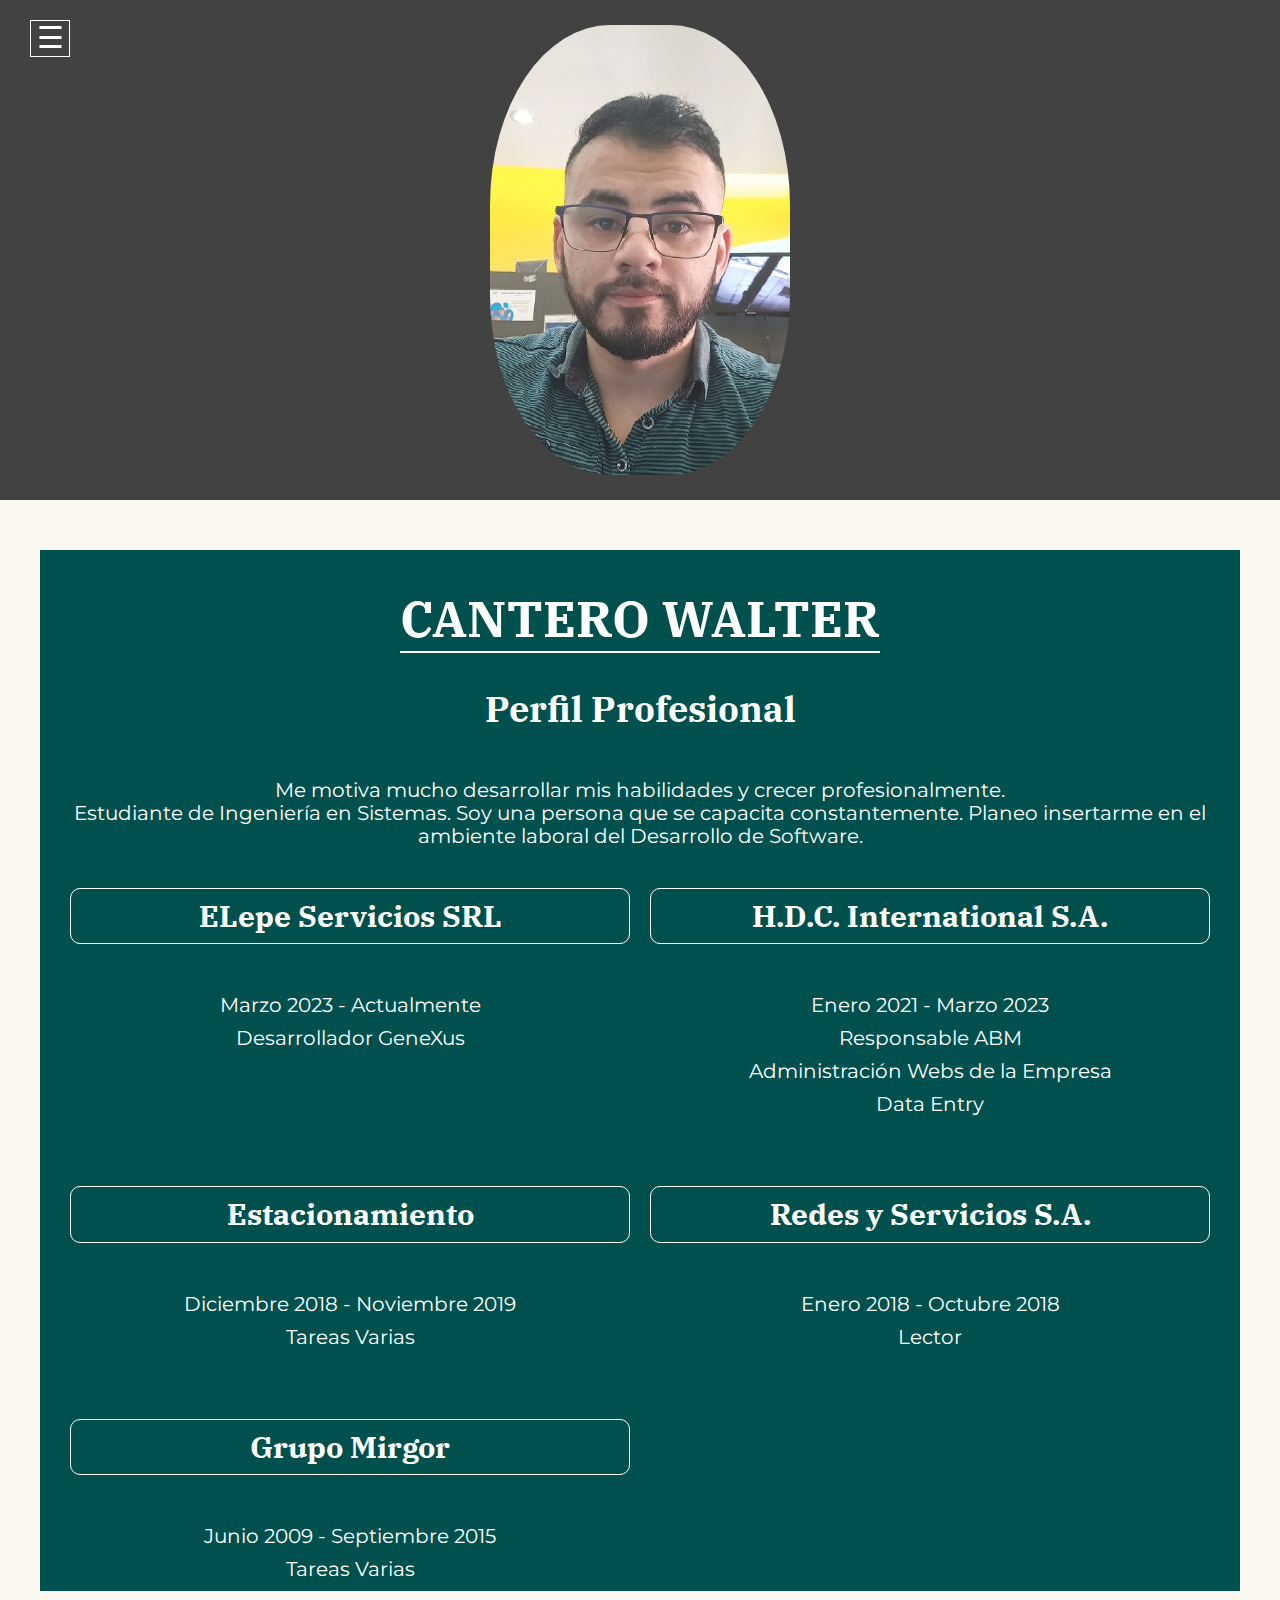
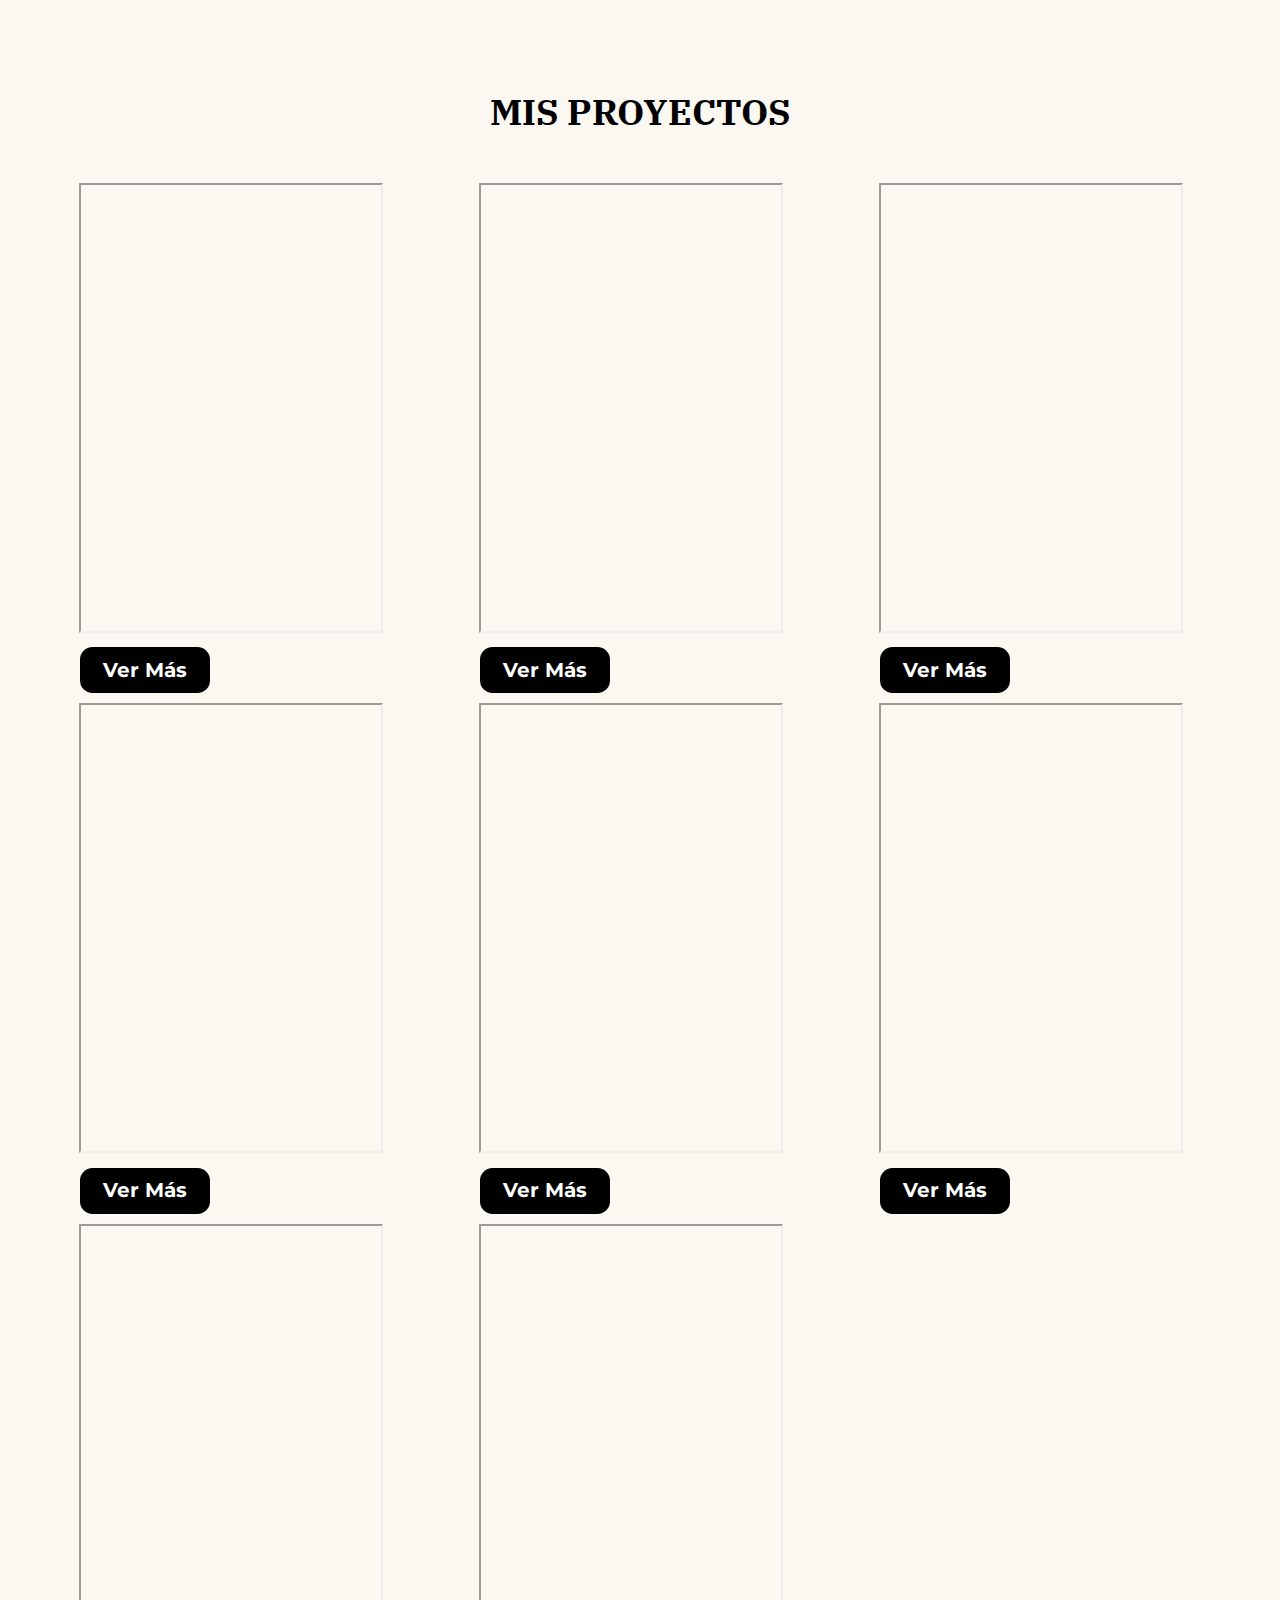
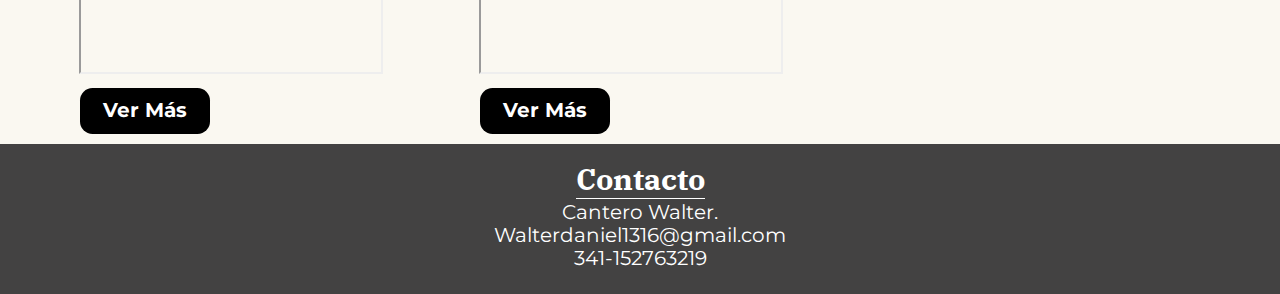
<file: index.html>
<!DOCTYPE html>
<html lang="es">
  <head>
    <meta charset="UTF-8" />
    <meta http-equiv="X-UA-Compatible" content="IE=edge" />
    <meta name="viewport" content="width=device-width, initial-scale=1.0" />
    <link rel="stylesheet" href="/styles/normalize.css" />
    <link rel="preconnect" href="https://fonts.googleapis.com">
    <link rel="preconnect" href="https://fonts.gstatic.com" crossorigin>
    <link href="https://fonts.googleapis.com/css2?family=IBM+Plex+Serif:wght@400;700&family=Montserrat:ital,wght@1,400;1,900&display=swap" rel="stylesheet">
    <link rel="stylesheet" href="/styles/globales.css">
    <link rel="stylesheet" href="https://i.icomoon.io/public/temp/ba1a8ee117/UntitledProject/style.css">
    <title>CvCanteroWalter</title>
  </head>
  <body>


    <!-- Sidebar -->

    <div id="sidebar">
      <!-- Icono -->
      <div class="toggle-btn">
        <span>&#9776;</span>
      </div>
      <!-- Fin Icono -->
      <ul>
        <li><img src="/Image/WC.png" alt="Logotipo" class="logo"></li>
        <li><a href="/index.html">Inicio</a></li>
        <li><a href="#1">Experiencia</a></li>
        <li><a href="#2">Proyectos</a></li>
      </ul>
    </div>

    <!-- Fin Sidebar -->

    <!-- Header -->
    <div class="header">
      <div class="header__header"></div>
      <div></div>
    </div>
    </div>
    <!-- Fin Header -->

    <!-- Titulo y Perfil -->
    <section class="contenido contenedor">
      <h1 class="titulo">Cantero Walter</h1>
      <div class="datos">
        <div class="perfil">
          <h2 class="perfil__titulo">Perfil Profesional</h2>
          <p class="perfil__texto">
            Me motiva mucho desarrollar mis habilidades y crecer profesionalmente.
          </p>
          <p class="perfil__texto">Estudiante de Ingeniería en Sistemas. Soy una persona que se capacita constantemente. Planeo insertarme en el ambiente laboral del Desarrollo de Software.</p>
        </div>
      </div>


      <!--Experiencia   -->
      <div class="experiencia contenedor" id="1">

        <!-- expeciencia -->
        <div class="experiencia__uno">
          <h3 class="experiencia__titulo">ELepe Servicios SRL</h3>
          <ul class="experiencia__lista">
            <li>Marzo 2023 - Actualmente</li>
            <li>Desarrollador GeneXus</li>
          </ul>
        </div>
         <!-- expeciencia -->

          <!-- expeciencia -->
         <div class="experiencia__uno">
            <h3 class="experiencia__titulo">H.D.C. International S.A.</h3>
              <ul class="experiencia__lista">
                  <li>Enero 2021 - Marzo 2023</li>
                  <li>Responsable ABM</li>
                  <li>Administración Webs de la Empresa</li>
                  <li>Data Entry</li>
              </ul>
          </div>
          <!-- expeciencia -->
          <!-- expeciencia -->
          <div class="experiencia__uno">
            <h3 class="experiencia__titulo">Estacionamiento</h3>
              <ul class="experiencia__lista">
                  <li>Diciembre 2018 - Noviembre 2019</li>
                  <li>Tareas Varias</li>
              </ul>
          </div>
          <!-- expeciencia -->             
          <!-- expeciencia -->
          <div class="experiencia__uno">
            <h3 class="experiencia__titulo">Redes y Servicios S.A.</h3>
              <ul class="experiencia__lista">
                  <li>Enero 2018 - Octubre 2018</li>
                  <li>Lector</li>
              </ul>
          </div>
          <!-- expeciencia -->       
          <!-- expeciencia -->
          <div class="experiencia__uno">
            <h3 class="experiencia__titulo">Grupo Mirgor</h3>
              <ul class="experiencia__lista">
                  <li>Junio 2009 - Septiembre 2015</li>
                  <li>Tareas Varias</li>
              </ul>
          </div>
          <!-- expeciencia -->              
        
      </div>
      <!-- Fin Experiencia -->
  
</section>
<!-- Proyectos -->
<section class="contenedor seccionProyectos" id="2">
  <h2 class="proyectos__titulo">Mis Proyectos</h2>
      <div class="proyectos ">
        <div class="proyectos__titulo__contenedor">
          <div class="proyectos__iframe contenedor">
            <iframe src="https://famous-marigold-9d277c.netlify.app" class="proyectos__pag" ></iframe>
          </div>
          <button class="btn"> <a href="https://famous-marigold-9d277c.netlify.app" target="_blank">Ver Más</a>
          </button>
        </div>

        <div class="proyectos__titulo__contenedor">
          <div class="proyectos__iframe contenedor">
            <iframe src="https://webventas.netlify.app/" class="proyectos__pag" ></iframe>
          </div>
          <button class="btn"> <a href="https://webventas.netlify.app/" target="_blank">Ver Más</a>
          </button>
        </div>

        <div class="proyectos__titulo__contenedor">
          <div class="proyectos__iframe contenedor">
            <iframe src="https://desarrollo-petittjuliete.netlify.app" class="proyectos__pag" ></iframe>
          </div>
          <button class="btn"> <a href="https://desarrollo-petittjuliete.netlify.app" target="_blank">Ver Más</a>
          </button>
        </div>   

        <div class="proyectos__titulo__contenedor">
          <div class="proyectos__iframe contenedor">
            <iframe src="https://desarrollo-segurosgenerales.netlify.app" class="proyectos__pag" ></iframe>
          </div>
          <button class="btn"> <a href="https://desarrollo-segurosgenerales.netlify.app" target="_blank">Ver Más</a>
          </button>
        </div>        
 
        <div class="proyectos__titulo__contenedor">
          <div class="proyectos__iframe contenedor">
            <iframe src="https://desarrollo-presentacion-waltercan.netlify.app" class="proyectos__pag" ></iframe>
          </div>
          <button class="btn"> <a href="https://desarrollo-presentacion-waltercan.netlify.app" target="_blank">Ver Más</a>
          </button>
        </div> 

        <div class="proyectos__titulo__contenedor">
          <div class="proyectos__iframe contenedor">
            <iframe src="https://desarrollo-tiendavirtual-waltercan.netlify.app" class="proyectos__pag" ></iframe>
          </div>
          <button class="btn"> <a href="https://desarrollo-tiendavirtual-waltercan.netlify.app" target="_blank">Ver Más</a>
          </button>
        </div> 

        <div class="proyectos__titulo__contenedor">
          <div class="proyectos__iframe contenedor">
            <iframe src="https://desarrollo-blogcafe-waltercan.netlify.app" class="proyectos__pag" ></iframe>
          </div>
          <button class="btn"> <a href="https://desarrollo-blogcafe-waltercan.netlify.app" target="_blank">Ver Más</a>
          </button>
        </div>

        <div class="proyectos__titulo__contenedor">
          <div class="proyectos__iframe contenedor">
            <iframe src="https://desarrollo-festivalmusica-waltercan.netlify.app" class="proyectos__pag" ></iframe>
          </div>
          <button class="btn"> <a href="https://desarrollo-festivalmusica-waltercan.netlify.app" target="_blank">Ver Más</a>
          </button>
        </div>         
      </div>
      
  <!-- Fin Proyectos -->

</section>
    <!-- Fin Titulo y Perfil -->

  <!-- Footer -->
  <footer class="footer">
    <h3 class="footer__contacto">Contacto</h3>
    <p>Cantero Walter.</p>
    <p>Walterdaniel1316@gmail.com</p>
    <p>341-152763219</p>
  </footer>
  <!-- Fin Footer -->
    <script src="main.js"></script>
</html>
</file>
<file: styles/globales.css>
:root {
  --fuenteHeading: "IBM Plex Serif", serif;
  --fuenteParrafos: "Montserrat", sans-serif;
  --primario: #00504e;
  --secundario: #fed049;
  --celesteOscuro: #68b984;
  --celesteClaro: #faf8f1;
  --blanco: #ffffff;
  --negro: #000000;
  --fondoHeader: #434242;
}

html {
  font-size: 62.5%;
  box-sizing: border-box;
}
*,
*::before,
*::after {
  box-sizing: inherit;
}
* {
  margin: 0;
  padding: 0;
}
body {
  font-family: var(--fuenteParrafos);
  font-size: 1.6rem;
  background-color: var(--celesteClaro);
}
p {
  font-size: 2rem;
}

.contenedor {
  width: 95%;
  max-width: 120rem;
  margin: 0 auto;
}
a {
  text-decoration: none;
  color: var(--blanco);
}
h1,
h2,
h3 {
  margin: 0 0 5rem 0;
  font-family: var(--fuenteHeading);
}
h1 {
  font-size: 4rem;
}
h2 {
  font-size: 3.6rem;
}
h3 {
  font-size: 3rem;
}

/* Sidebar */

#sidebar {
  position: fixed;
  width: 20rem;
  height: 100%;
  background-color: var(--primario);
  left: -20rem;
  transition: all 500ms linear;
}
#sidebar.active {
  left: 0rem;
}

#sidebar ul li {
  color: var(--blanco);
  text-align: center;
  list-style: none;
  border-bottom: 1px solid;
  padding: 1.5rem 1rem;
  cursor: pointer;
}
.logo {
  display: block;
  margin: 0 auto;
}

#sidebar .toggle-btn {
  position: absolute;
  left: 23rem;
  top: 2rem;
  cursor: pointer;
}
#sidebar .toggle-btn span {
  display: block;
  width: 4rem;
  text-align: center;
  font-size: 3rem;
  border: 1px solid var(--blanco);
  color: var(--blanco);
}

/* Header */

.header {
  background-color: var(--fondoHeader);
  height: 50rem;
  display: flex;
  justify-content: center;
  align-items: center;
}
.header__header {
  background-image: url(/Image/Yo.jpg);
  background-repeat: no-repeat;
  background-size: cover;
  background-position: center center;
  border-radius: 40%;
  width: 30rem;
  height: 45rem;
}

/* Titulo y Perfil */

.contenido {
  background-color: var(--primario);
  text-align: center;
  margin-top: 5rem;
  color: var(--blanco);
  padding-top: 4rem;
}
.titulo {
  display: inline;
  text-transform: uppercase;
  font-weight: bold;
  font-size: 5rem;
  border-bottom: 2px solid var(--blanco);
}
.perfil__titulo {
  margin-top: 4rem;
}
/* Experiencia */
/* .experiencia {
  display: flex;
  align-items: center;
  justify-content: center;
} */

@media (min-width: 768px) {
  .experiencia {
    display: grid;
    grid-template-columns: repeat(2, 1fr);
    gap: 2rem;
  }
}
.experiencia__uno {
  margin-top: 4rem;
}
.experiencia__titulo {
  padding: 1rem 0 1rem 0;
  border: 1px solid var(--blanco);
  border-radius: 1rem;
}
.experiencia__lista {
  list-style: none;
}
.experiencia__lista li {
  margin-bottom: 1rem;
  font-size: 2rem;
}

/* Boton */
.btn {
  width: 6.5em;
  height: 2.3em;
  margin: 0.5em;
  background: black;
  color: white;
  border: none;
  border-radius: 0.625em;
  font-size: 20px;
  font-weight: bold;
  cursor: pointer;
  position: relative;
  z-index: 1;
  overflow: hidden;
}

button:hover {
  color: black;
}

button:after {
  content: "";
  background: white;
  position: absolute;
  z-index: -1;
  left: -20%;
  right: -20%;
  top: 0;
  bottom: 0;
  transform: skewX(-45deg) scale(0, 1);
  transition: all 0.5s;
}

button:hover:after {
  transform: skewX(-45deg) scale(1, 1);
  -webkit-transition: all 0.5s;
  transition: all 0.5s;
}

/* Proyectos */

.proyectos__titulo {
  margin-top: 10rem;
  text-align: center;
  text-transform: uppercase;
}
.proyectos__pag {
  width: auto;
  height: 45rem;
}
.proyectos__titulo__contenedor {
  margin-left: 3rem;
}
.proyectos__iframe .btn {
  margin-left: 3rem;
}

.proyectos__titulo:hover {
  font-size: 5rem;
}

@media (min-width: 768px) {
  .proyectos {
    display: grid;
    grid-template-columns: repeat(3, 1fr);
  }
}

/* Footer */
.footer {
  background-color: var(--fondoHeader);
  height: 15rem;
  width: auto;
  font-size: 5rem;
  color: var(--blanco);
  text-align: center;
}
.footer__contacto {
  display: inline;
  border-bottom: 1px solid var(--blanco);
  margin-bottom: 3rem;
}
</file>
